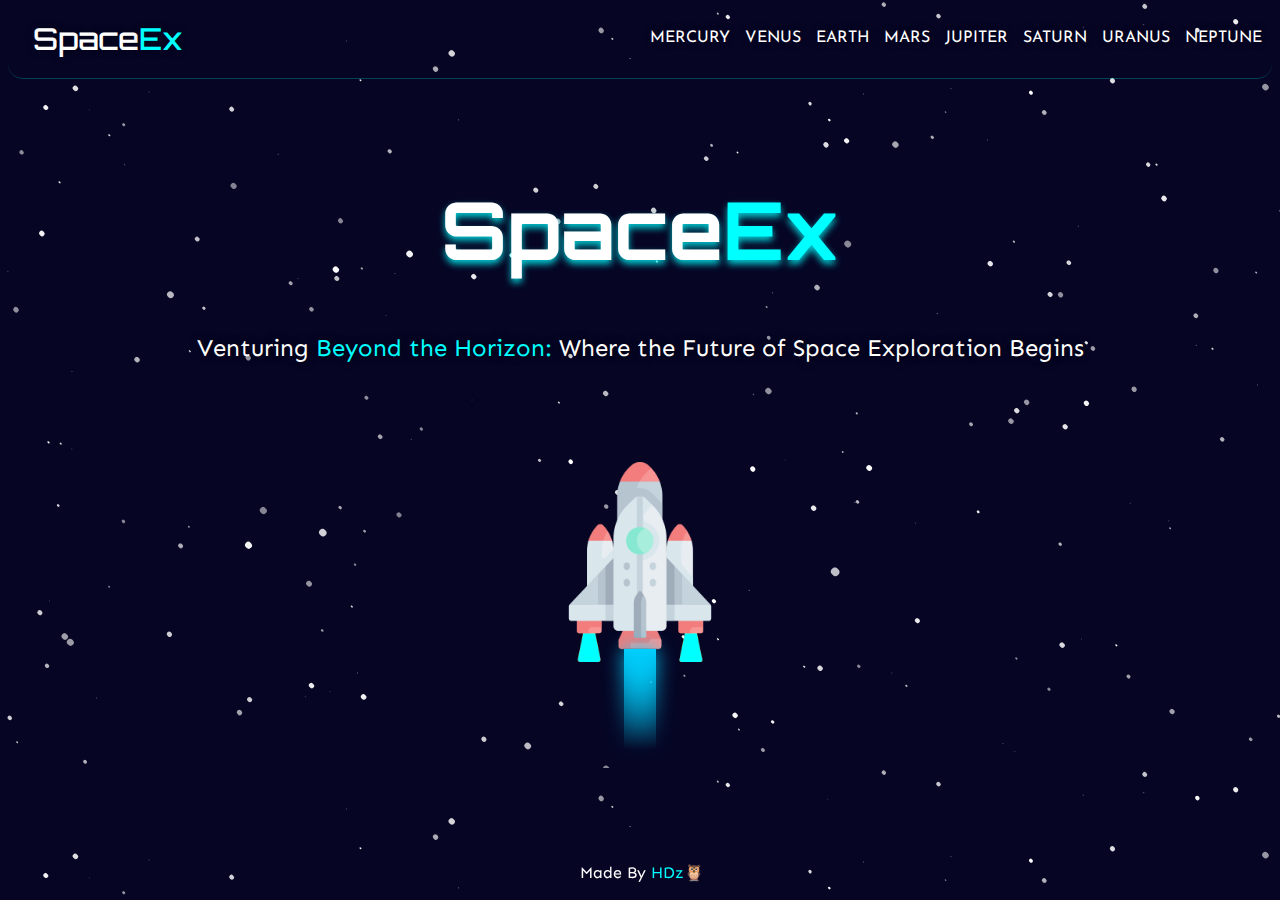
<file: index.html>
<!DOCTYPE html>
<html lang="en">
  <head>
    <meta charset="UTF-8" />
    <title>SpaceEx Station</title>
    <link rel="shortcut icon" href="src/favicon.png" type="image/x-icon" />
    <link rel="stylesheet" href="style.css" />
  </head>
  <body>
    <header>
      <a href="index.html" class="title">Space<font color="aqua">Ex</font></a>
      <div class="links">
        <a href="mercury.html">Mercury</a>
        <a href="venus.html">Venus</a>
        <a href="earth.html">Earth</a>
        <a href="mars.html">Mars</a>
        <a href="jupiter.html">Jupiter</a>
        <a href="saturn.html">Saturn</a>
        <a href="uranus.html">Uranus</a>
        <a href="neptune.html">Neptune</a>
      </div>
    </header>

    <main>
      <h1 class="heading">Space<font color="aqua">Ex</font></h1>
      <p>
        Venturing <font color="aqua">Beyond the Horizon:</font> Where the Future
        of Space Exploration Begins
      </p>
      <div class="rocket">
        <img src="src/rocket.png" />
      </div>
      <div class="planet-container">
        <div class="planet-card">
          <h1><a href="mercury.html">Mercury</a></h1>
        </div>
        <div class="planet-card">
          <h1><a href="venus.html">Venus</a></h1>
        </div>
        <div class="planet-card">
          <h1><a href="earth.html">Earth</a></h1>
        </div>
        <div class="planet-card">
          <h1><a href="mars.html">Mars</a></h1>
        </div>
        <div class="planet-card">
          <h1><a href="jupiter.html">Jupiter</a></h1>
        </div>
        <div class="planet-card">
          <h1><a href="saturn.html">Saturn</a></h1>
        </div>
        <div class="planet-card">
          <h1><a href="uranus.html">Uranus</a></h1>
        </div>
        <div class="planet-card">
          <h1><a href="neptune.html">Neptune</a></h1>
        </div>
      </div>
    </main>
    <span class="watermark">Made By <a href="https://github.com/hdz-088/"><font color="aqua">HDz</font></a>🦉</span>
    <script>
      var aTags = document.querySelectorAll("a");

      for (var i = 0; i < aTags.length; i++) {
        var aTag = aTags[i];
        aTag.addEventListener("click", function (e) {
          var ele = e.target;
          window.location.replace(ele.getAttribute("data-href"));
        });
      }
    </script>
  </body>
</html>
</file>
<file: style.css>
@import url("https://fonts.googleapis.com/css2?family=Josefin+Sans:ital,wght@0,100..700;1,100..700&family=Yanone+Kaffeesatz:wght@200..700&display=swap");
@import url("https://fonts.googleapis.com/css2?family=Orbitron:wght@400..900&display=swap");

@import url("https://fonts.googleapis.com/css2?family=Sen:wght@400..800&display=swap");

body {
  background-color: #060524;
  background-image: url(src/bg.png);
  color: #fff;
}

header {
  display: flex;
  flex-direction: row;
  justify-content: space-between;
  align-items: center;
  height: 60px;
  border-bottom: 0.5px solid rgba(0, 255, 255, 0.253);
  padding-bottom: 10px;
  border-bottom-left-radius: 15px;
  border-bottom-right-radius: 15px;
  text-shadow: 0px 0px 9px rgba(0, 0, 0, 0.47);
}

header a {
  color: #fff;
  text-decoration: none;
  font-family: "Josefin Sans", sans-serif;
  text-transform: uppercase;
  font-size: 16px;
  padding: 5px;
  transition: 0.3s ease-in-out;
}

header .links {
  display: flex;
  justify-content: space-evenly;
  width: 50%;
}

header .title {
  text-transform: capitalize;
  font-family: "Orbitron", sans-serif;
  font-weight: 500;
  font-size: 1.9rem;
  margin-left: 20px;
}

header a:hover {
  border-bottom: 2px solid aqua;
  background-color: rgba(0, 255, 255, 0.253);
  font-weight: bold;
  padding: 5px;
  border-radius: 10px;
}

header .active {
  border-bottom: 2px solid aqua;
  background-color: rgba(0, 255, 255, 0.253);
  font-weight: bold;
  padding: 5px;
  border-radius: 10px;
}

/* index.html */

main .heading {
  margin-top: 100px;
  font-family: "Orbitron", sans-serif;
  /* font-size: 80px; */
  font-size: 5rem;
  text-align: center;
  text-shadow: 0px 4px 7px rgba(0, 255, 255, 0.8);
}

main p {
  font-family: "Sen", sans-serif;
  font-size: 1.5rem;
  text-align: center;
  text-shadow: 0px 0px 9px rgba(0, 0, 0, 0.74);
}

main .rocket {
  display: flex;
  justify-content: center;
  align-items: center;
  margin-top: 100px;
  position: relative;
  animation: animate 0.2s ease infinite;
}

main .rocket img {
  height: 12.5rem;
}

@keyframes animate {
  0%,
  100% {
    transform: translateY(-2px);
  }
  50% {
    transform: translateY(2px);
  }
}

.rocket::before {
  content: "";
  position: absolute;
  bottom: -87px;
  left: 50%;
  transform: translateX(-50%);
  width: 2rem;
  height: 6.2rem;
  background: linear-gradient(#00d0ff, transparent);
}

.rocket::after {
  content: "";
  position: absolute;
  bottom: -87px;
  left: 50%;
  transform: translateX(-50%);
  width: 2rem;
  height: 6.2rem;
  background: linear-gradient(#00d0ff, transparent);
  filter: blur(10px);
}

main .planet-container {
  display: flex;
  flex-direction: row;
  flex-wrap: wrap;
  padding-left: 15px;
  padding-right: 15px;
  height: 10vh;
  justify-content: space-between;
  align-items: center;
  margin-top: 10rem;
}

main .planet-container .planet-card {
  border: 1px solid #ffffff42;
  border-radius: 10px;
  height: auto;
  width: 20%;
  padding: 10px;
  transform: 1s linear ease;
  cursor: pointer;
  text-align: center;
  margin-bottom: 30px;
  backdrop-filter: blur(6.6px);
  -webkit-backdrop-filter: blur(6.6px);
}

main .planet-container .planet-card:hover {
  background-color: #00d0ff;
  color: #060524 !important;
}

main .planet-container .planet-card h1 {
  font-family: "Orbitron", sans-serif;
  text-transform: uppercase;
  font-size: 2rem;
}

main .planet-container .planet-card a {
  color: inherit;
  text-decoration: inherit;
}

/* PLANET */

#container {
  /* border: 1px solid red; */
  /* padding: 60px; */
  padding: 3rem;
  height: 55vh;
  display: flex;
}

.planet {
  width: 60%;
  /* border: 1px solid greenyellow; */
  display: flex;
  justify-content: center;
  align-items: center;
  animation: rotation 15s infinite linear;
  z-index: -2;
}

@keyframes rotation {
  from {
    transform: rotate(0deg);
  }
  to {
    transform: rotate(359deg);
  }
}

.info {
  width: 40%;
  padding: 20px;
  /* border: 1px solid aqua; */
  font-family: "Sen", sans-serif;
  font-size: 17px;
}

.info h1 {
  margin-top: -5px;
  font-family: "Orbitron", sans-serif;
  font-size: 40px;
  text-transform: uppercase;
  color: aqua;
  /* text-align: center; */
  text-shadow: 0px 4px 7px rgba(0, 0, 0, 0.8);
}

.info a {
  text-decoration: none;
  color: #fff;
  height: auto;
  margin-bottom: auto;
}

.cards {
  padding-left: 15px;
  padding-right: 15px;
  height: 17vh;
  /* border: 1px solid blue; */
  display: flex;
  justify-content: space-between;
  align-items: center;
}

.cards .card {
  display: flex;
  flex-direction: column;
  border: 1px solid #ffffff42;
  border-radius: 10px;
  height: 70%;
  width: 20%;
  padding: 10px;
  transform: 1s linear ease;
  cursor: pointer;
}

.cards .card:hover {
  background-color: #00d0ff;
  color: #060524 !important;
}

.card h1 {
  margin-left: 10px;
  margin-top: 7px;
  font-family: "Orbitron", sans-serif;
  text-transform: uppercase;
}

.card p {
  margin-left: 10px;
  margin-top: 3px;
  font-family: "Sen", sans-serif;
  font-weight: bold;
  font-size: 18px;
  text-transform: uppercase;
  color: #ffffff93;
}

.card p:hover {
  color: #060524;
}

/* .ring{
  position: fixed;
  rotate: 125deg;
  height: 470px;
  top: 120px;
  left: 20px;
  z-index: -1;
} */

/* Planet END */

::-webkit-scrollbar {
  width: 0px;
}

a {
  text-decoration: inherit;
}

.watermark{
  position: fixed;
  color: #fff;
  text-decoration: none;
  font-size: 1rem;
  font-family: "Sen";
  bottom: 2%;
  right: 45%;
  /* left: 40%; */
}

/* For Display Width Above 1000px */
@media only screen and (min-width: 1000px) {
  main .planet-container {
    display: none;
  }
}

/* For Display Width Between 600px And 1000px */
@media screen and (min-width: 600px) and (max-width: 1000px) {
  header .title {
    font-size: 2.8rem;
  }
  header .links {
    display: none;
  }
  main .heading {
    font-size: 10rem;
  }
  main p {
    font-size: 2rem;
  }
  main .rocket img {
    margin-top: 1rem;
    height: 35rem;
  }
  main .rocket::before {
    bottom: -67px;
    width: 6rem;
    height: 6.3rem;
  }
  main .rocket::after {
    bottom: -67px;
    width: 6rem;
    height: 6.3rem;
  }
  #container {
    flex-direction: column;
    padding: 1rem;
  }
  .planet {
    margin-top: 2rem;
    width: auto;
  }
  .planet img {
    height: 45rem;
    /* height: auto; */
  }
  
  .info {
    margin-top: 5rem;
    width: auto;
    height: auto;
    margin: auto;
  }
  .info h1 {
    font-size: 4rem;
  }
  .info p {
    font-size: 2rem;
  }
  .cards {
    display: flex;
    flex-direction: row;
    height: 12rem;
    margin-top: 27rem;
  }
  .watermark{
    font-size: 1.5rem;
    right: 42%;
  }
}

/* For Display Width Below 600px */
@media screen and (max-width: 600px) {
  header .title {
    font-size: 2.8rem;
  }
  header .links {
    display: none;
  }
  main .heading {
    font-size: 10rem;
  }
  main p {
    font-size: 2rem;
  }
  main .rocket img {
    margin-top: 1rem;
    height: 35rem;
  }
  main .rocket::before {
    bottom: -67px;
    width: 6rem;
    height: 6.3rem;
  }
  main .rocket::after {
    bottom: -67px;
    width: 6rem;
    height: 6.3rem;
  }
  #container {
    flex-direction: column;
    padding: 1rem;
  }
  .planet {
    margin-top: 2rem;
    width: auto;
  }
  .planet img {
    height: 45rem;
    /* height: auto; */
  }
  .info {
    margin-top: 5rem;
    width: auto;
    height: auto;
    margin: auto;
  }
  .info h1 {
    font-size: 4rem;
  }
  .info p {
    font-size: 2rem;
  }
  .cards {
    display: flex;
    flex-direction: row;
    height: 12rem;
    margin-top: 30rem;
  }
}
</file>
